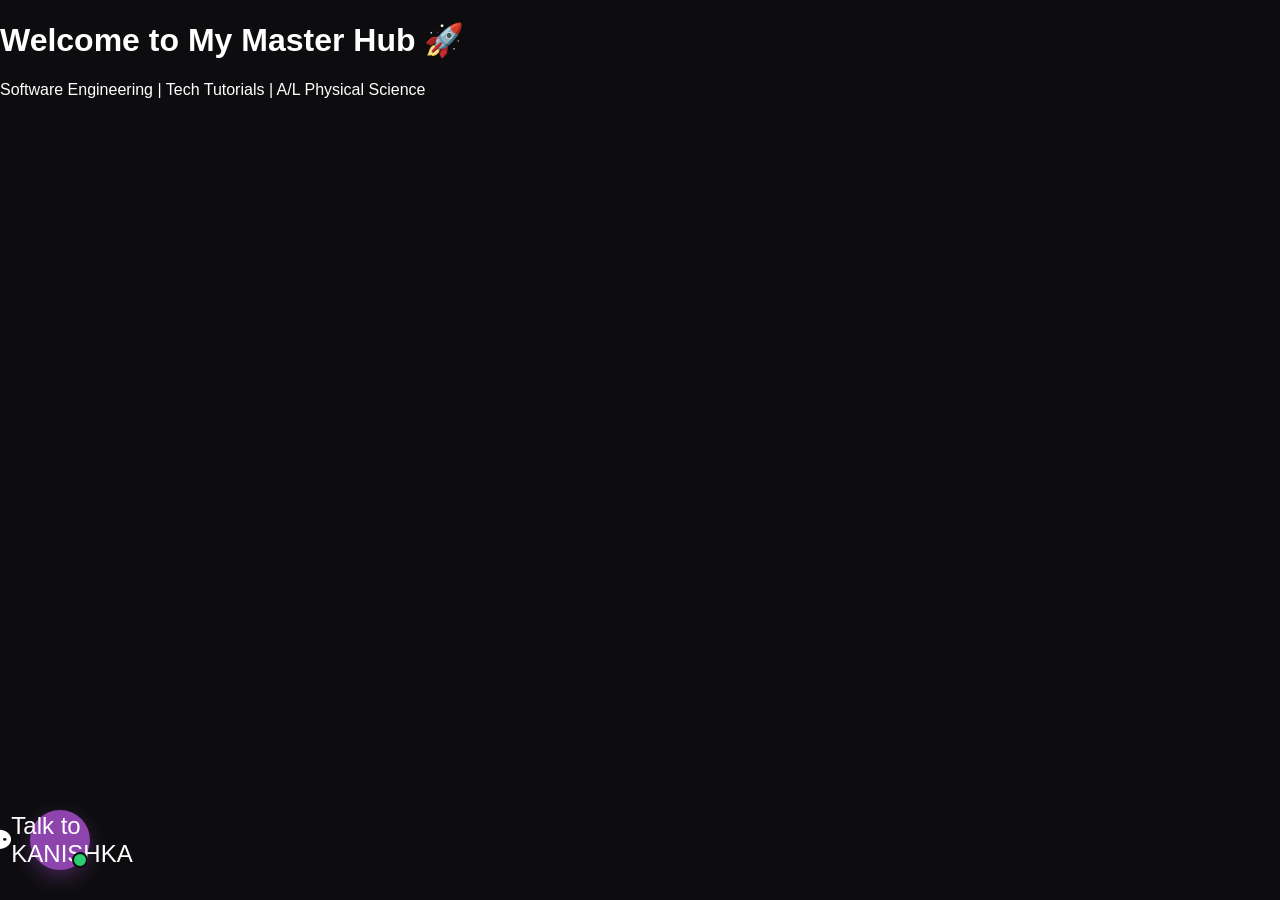
<file: index.html>
<!DOCTYPE html>
<html lang="en">
<head>
    <meta charset="UTF-8">
    <meta name="viewport" content="width=device-width, initial-scale=1.0">
    <title>Kanishka's Master Hub</title>
    <link rel="stylesheet" href="style.css">
    <link rel="stylesheet" href="https://cdnjs.cloudflare.com/ajax/libs/font-awesome/6.4.0/css/all.min.css">
</head>
<body>

    <main class="hero-section">
        <h1>Welcome to My Master Hub 🚀</h1>
        <p>Software Engineering | Tech Tutorials | A/L Physical Science</p>
    </main>

    <a href="chatbot.html" class="bot-launcher">
        <i class="fas fa-comment-dots"></i>
        <div class="status-dot"></div>
        <span class="tooltip">Talk to KANISHKA</span>
    </a>

</body>
</html>
</file>
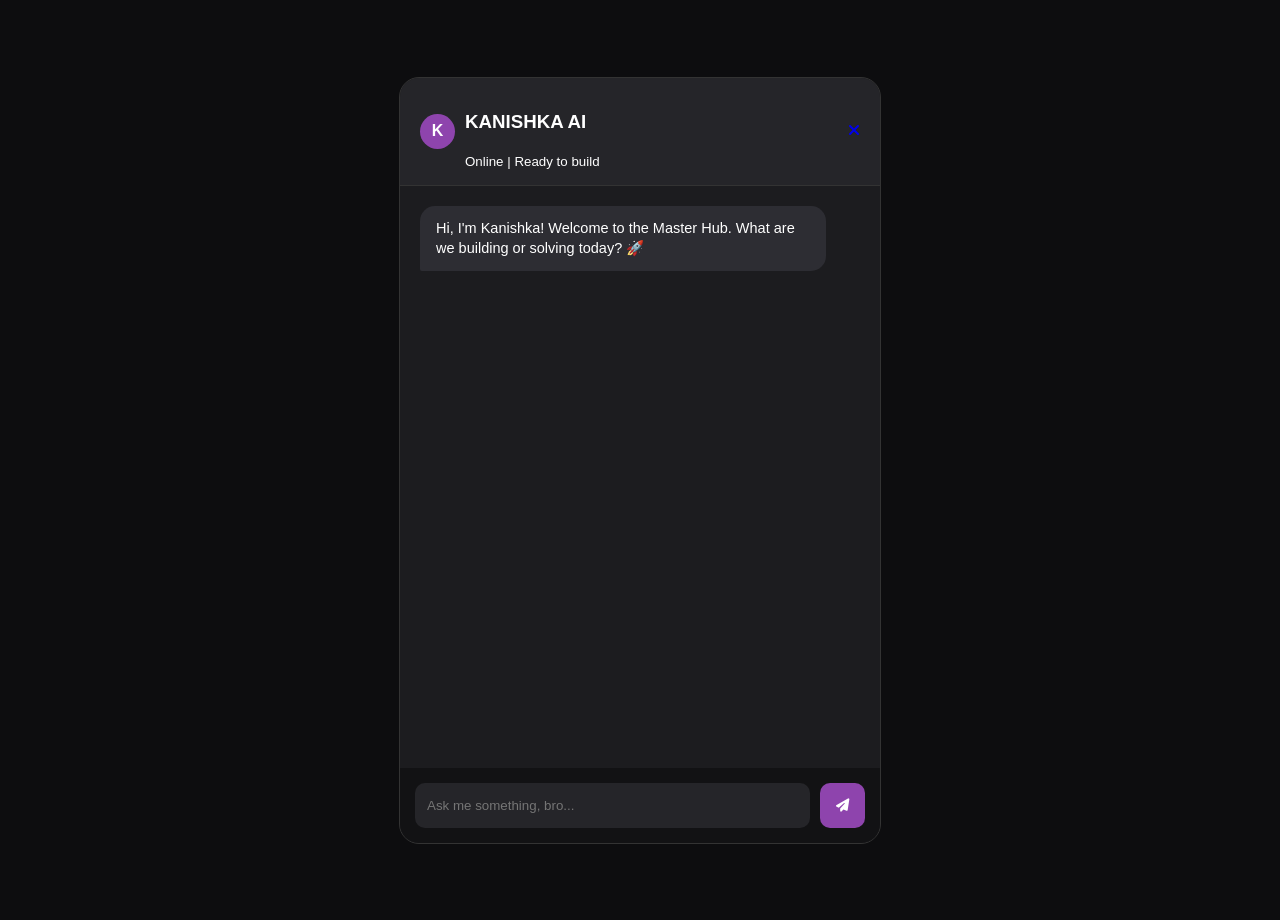
<file: chatbot.html>
<!DOCTYPE html>
<html lang="en">
<head>
    <meta charset="UTF-8">
    <meta name="viewport" content="width=device-width, initial-scale=1.0">
    <title>KANISHKA AI | Master Hub</title>
    <link rel="stylesheet" href="style.css">
    <link rel="stylesheet" href="https://cdnjs.cloudflare.com/ajax/libs/font-awesome/6.4.0/css/all.min.css">
</head>
<body class="chat-body">

    <div class="chat-interface">
        <nav class="chat-nav">
            <div class="bot-identity">
                <div class="bot-avatar">K</div>
                <div>
                    <h3>KANISHKA AI</h3>
                    <small>Online | Ready to build</small>
                </div>
            </div>
            <a href="index.html" class="exit-btn"><i class="fas fa-times"></i></a>
        </nav>

        <div id="chat-display" class="chat-display">
            <div class="bubble bot">Hi, I'm Kanishka! Welcome to the Master Hub. What are we building or solving today? 🚀</div>
        </div>

        <div id="loading" class="loading-animation">Kanishka is thinking...</div>

        <div class="chat-input-area">
            <input type="text" id="user-query" placeholder="Ask me something, bro..." autocomplete="off">
            <button id="send-query"><i class="fas fa-paper-plane"></i></button>
        </div>
    </div>

    <script src="script.js"></script>
</body>
</html>
</file>
<file: style.css>
:root {
    --primary: #8e44ad;
    --bg-black: #0d0d0f;
    --card: #1c1c1f;
    --text: #ffffff;
}

body {
    margin: 0;
    font-family: 'Inter', sans-serif;
    background-color: var(--bg-black);
    color: var(--text);
}

/* Launcher Styles */
.bot-launcher {
    position: fixed;
    bottom: 30px;
    left: 30px; /* Vam Pasa Pahala */
    width: 60px;
    height: 60px;
    background: var(--primary);
    border-radius: 50%;
    display: flex;
    justify-content: center;
    align-items: center;
    font-size: 24px;
    color: white;
    text-decoration: none;
    box-shadow: 0 8px 20px rgba(142, 68, 173, 0.4);
    transition: 0.3s;
}

.bot-launcher:hover { transform: scale(1.1); }
.status-dot { position: absolute; width: 12px; height: 12px; background: #2ecc71; border-radius: 50%; bottom: 2px; right: 2px; border: 2px solid var(--bg-black); }

/* Chat UI Styles */
.chat-body { display: flex; justify-content: center; align-items: center; height: 100vh; padding: 10px; }
.chat-interface { width: 100%; max-width: 480px; height: 85vh; background: var(--card); border-radius: 20px; display: flex; flex-direction: column; overflow: hidden; border: 1px solid #333; }
.chat-nav { padding: 15px 20px; background: #252529; display: flex; justify-content: space-between; align-items: center; border-bottom: 1px solid #333; }
.bot-identity { display: flex; align-items: center; gap: 10px; }
.bot-avatar { width: 35px; height: 35px; background: var(--primary); border-radius: 50%; display: flex; justify-content: center; align-items: center; font-weight: bold; }

.chat-display { flex: 1; padding: 20px; overflow-y: auto; display: flex; flex-direction: column; gap: 12px; }
.bubble { max-width: 85%; padding: 12px 16px; border-radius: 15px; font-size: 14.5px; line-height: 1.4; }
.bot { background: #2d2d33; align-self: flex-start; border-bottom-left-radius: 2px; }
.user { background: var(--primary); align-self: flex-end; border-bottom-right-radius: 2px; }

.chat-input-area { padding: 15px; display: flex; gap: 10px; background: #121214; }
input { flex: 1; background: #252529; border: none; padding: 12px; border-radius: 10px; color: white; outline: none; }
button { background: var(--primary); border: none; color: white; width: 45px; height: 45px; border-radius: 10px; cursor: pointer; transition: 0.2s; }
.loading-animation { font-size: 12px; color: #777; padding: 0 20px 10px; display: none; }
</file>
